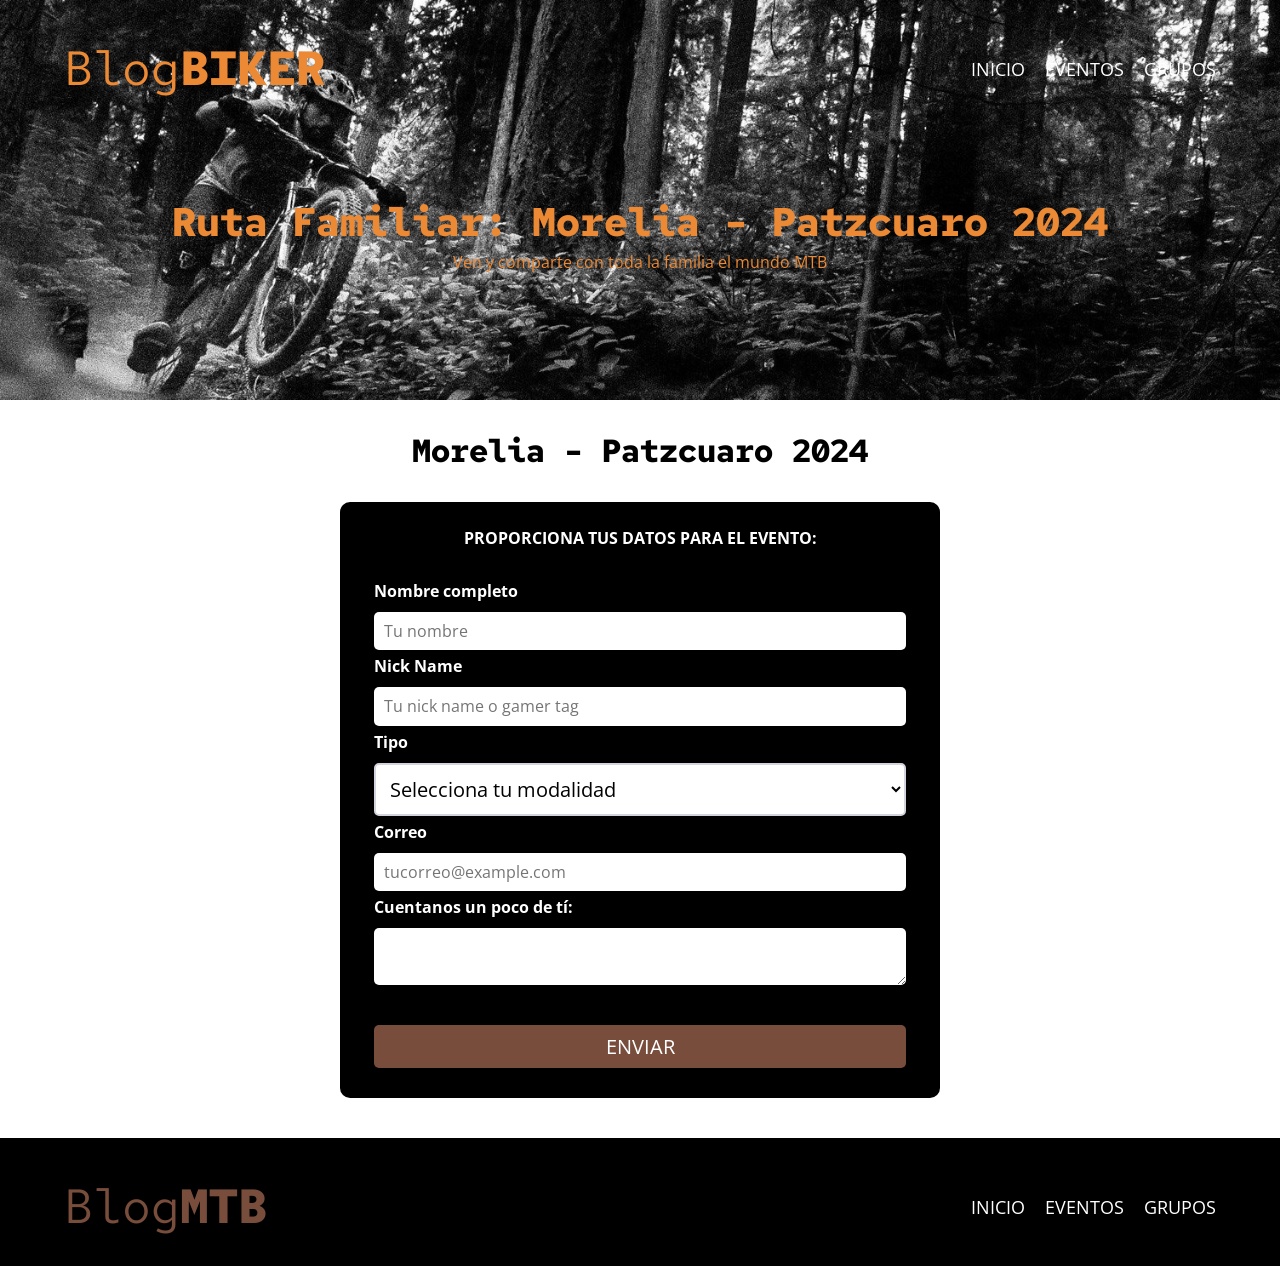
<file: registro.html>
<!DOCTYPE html>
<html lang="es">
<head>
    <meta charset="UTF-8">
    <link rel="shortcut icon" href="https://www.foxracing.com.mx/cdn/shop/files/favicon-196x196_32x32.webp?v=1658250862">
    <meta name="viewport" content="width=device-width, initial-scale=1.0">
    <link rel="stylesheet" href="CSS/normalize.css">
    <link rel="preconnect" href="https://fonts.googleapis.com">
    <link rel="preconnect" href="https://fonts.gstatic.com" crossorigin>

    <link rel="preconnect" href="https://fonts.googleapis.com">
    <link rel="preconnect" href="https://fonts.gstatic.com" crossorigin>
    <link href="https://fonts.googleapis.com/css2?family=Oxygen&family=Red+Hat+Mono:wght@400;700&display=swap" rel="stylesheet"> 

    <link href="https://fonts.googleapis.com/css2?family=Open+Sans&family=PT+Sans:wght@400;700&display=swap" rel="stylesheet">
    <link rel="stylesheet" href="CSS/style.css">

    <title>Blog BIKER</title>
</head>
<body>
    <header class="header__registro">

        <div class="contenedor">
            <div class="barra">
                <a class="logo-reg" href="index.html">
                    <h1 class="logo__nombre no-margin centrar-texto">Blog<span class="logo__bold">BIKER</span></h1>
                </a>

                <nav class="navegacion">
                    <a href="index.html" class="navegacion__enlace">Inicio</a>
                    <a href="#" class="navegacion__enlace">Eventos</a>
                    <a href="#" class="navegacion__enlace">Grupos</a>
                </nav>

            </div>
        </div>

        <div class="header__texto--registro">
            <h2 class="no-margin">Ruta Familiar: Morelia - Patzcuaro 2024</h2>
            <p class="no-margin">Ven y comparte con toda la familia el mundo MTB</p>
        </div>
    </header>

    <div class="contenedor contenido-registro">
        <main class="blog">
            <h3 class="centrar-texto">Morelia - Patzcuaro 2024</h3>
            <div>
                <form class="formulario">
                    <fieldset>
                        <legend>Proporciona tus datos para el evento:</legend>
                        <div class="contenedor-campos">
                            <div class="campo">
                                <label>Nombre completo</label>
                                <input class="input-text" type="text" id="nombre" placeholder="Tu nombre">
                            </div>
                            <div class="campo">
                                <label>Nick Name</label>
                                <input class="input-text" id="gamerTag" type="text" placeholder="Tu nick name o gamer tag">
                            </div>

                            <div class="campo">
                                <label>Tipo</label>
                                <select class="formulario-select" id="raza">
                                    <option selected disabled class="input-text">Selecciona tu modalidad</option>
                                    <option>MTB</option>
                                    <option>Ruta</option>
                                    <option>Pista</option>
                                </select>
                            </div>

                            <div class="campo">
                                <label>Correo</label>
                                <input class="input-text" id="correo" type="email" placeholder="tucorreo@example.com">
                            </div>

                            <div class="campo">
                                <label>Cuentanos un poco de tí:</label>
                                <textarea class="input-text" id="mensaje"></textarea>
                            </div>
                            <div>
                                <input class="formulario__boton" type="submit" value="Enviar">
                            </div>
                        </div>
                    </fieldset>
                </form>
            </div>
        </main>

    </div>

    <footer class="footer">
        <div class="contenedor">
            <div class="barra">
                <a class="logo" href="index.html">
                    <h1 class="logo__nombre no-margin centrar-texto">Blog<span class="logo__bold">MTB</span></h1>
                </a>

                <nav class="navegacion">
                    <a href="index.html" class="navegacion__enlace">Inicio</a>
                    <a href="#" class="navegacion__enlace">Eventos</a>
                    <a href="#" class="navegacion__enlace">Grupos</a>
                </nav>

            </div>
        </div>
    </footer>
    <script src="JS/scripts_registro.js">
    </script>
</body>
</html>
</file>
<file: CSS/style.css>
:root {
    --feunteTitulo: 'PT Sans', sans-serif;
    --fuenteParrafo: 'Open Sans', sans-serif;
    --fuenteTitulo2: 'Red Hat Mono', sans-Serif;

    --primario: #784D3C;
    --blanco: #FFFFFF;
    --negro: #000000;
    --gris: #D2D3DD;
    --error: #B90000;
    --correcto: #4AB900;
    --naranja: #eb8934;
}

html{
    box-sizing: border-box;
    font-size: 62.5%;
}

*,*:before,*:after{
    box-sizing: inherit;
}
body{
    font-family: var(--fuenteParrafo);
    font-size: 1.6rem;
    line-height: 2;
}

.contenedor{
    max-width: 120rem;
    width: 90%;
    margin: 0 auto;
}

a{
    text-decoration: none;
}

h1, h2, h3, h4{
    font-family: var(--fuenteTitulo2);
    line-height: 1.2;
}

h1{
    font-size: 4.8rem;
}
h2{
    font-size: 4rem;
}
h3{
    font-size: 3.2rem;
}
h4{
    font-size: 2.8rem;
}

img{
    max-width: 100%;
}

.no-margin{
    margin: 0;
}

.no-padding{
    padding: 0;
}

.centrar-texto{
    text-align: center;
}


.header{
    background-image: url(../img/banner_3.jpg);
    height: 60rem;
    background-size: cover;
    background-repeat: no-repeat;
    background-position: center center;
    background-color: rgba(0,0,0,0.1);
}

.header__registro{
    background-image: url(../img/cover_reg.jpg);
    height: 40rem;
    background-size: cover;
    background-repeat: no-repeat;
    background-position: center center;
}

.header__texto{
    text-align: center;
    color: var(--blanco);
    margin-top: 5rem;
}

.header__texto--registro{
    text-align: center;
    color: var(--naranja);
    margin-top: 6rem;
}

@media (min-width:768px){
    .header__texto{
        margin-top: 15rem;
    }
    .header__texto--registro{
        margin-top: 10rem;
    }
}

@media (min-width: 768px){
    .barra{
        display: flex;
        justify-content: space-between;
        align-items: center;
    }
}

.barra{
    padding-top: 4rem;
}

.logo{
    color: var(--primario);
}
.logo-reg{
    color: var(--naranja);
}

.logo__nombre{
    font-weight: 400;
}

.logo__bold{
    font-weight: 700;
}

@media (min-width:768px){
    .navegacion{
        display: flex;
        gap: 2rem;
    }
}

.navegacion__enlace{
    display: block;
    text-align: center;
    font-size: 1.8rem;
    color: var(--blanco);
    text-transform: uppercase;
}
.navegacion__enlace:hover{
    color: var(--correcto);
}

@media (min-width:768px){
    .contenido-principal{
        display: grid;
        grid-template-columns: 2fr 1fr;
        column-gap: 4rem;
    }
}

.contenido-registro{
    display: grid;
    grid-template-columns: 1fr;
    column-gap: 4rem;
}

.entrada{
    border-bottom: 1px solid var(--gris);
    margin-bottom: 2rem;
}

.entrada:last-of-type{
    border: none;
    margin-bottom: 0;
}

.boton{
    display: block;
    font-family: var(--feunteTitutlo);
    color: var(--blanco);
    text-align: center;
    padding: 1rem 3rem;
    font-size: 1.8rem;
    text-transform: uppercase;
    font-weight: 700;
    margin-bottom: 2rem;
}

@media (min-width:768px){
    .boton{
        display: inline-block;
    }
}

.boton--primario{
    background-color: var(--negro);
}

.boton--secundario{
    background-color: var(--primario);
}
.boton--primario:hover,
.boton--secundario:hover{
    color: var(--correcto);
}

.eventos{
    list-style: none;
}

.widget-evento{
    border-bottom: 1px solid var(--gris);
    margin-bottom: 2rem;
}

.widget-evento:last-of-type{
    border: none;
    margin-bottom: 0;
}

.widget-evento__label{
    font-family: var(--feunteTitutlo);
    font-weight: 700;
}

.widget-evento__info{
    font-weight: 400;
}

.footer{
    background-color: var(--negro);
    padding-bottom: 3rem;
    margin-top: 4rem;
}

/*CSS Formulario*/

.formulario{
    background-color: var(--negro);
    width: min(60rem, 100%);
    margin: 0 auto;
    padding: 2rem;
    border-radius: 1rem;
}

.formulario fieldset
{
    border: none;
}

.formulario legend{
    width: 100%;
    text-align: center;
    margin-bottom: 1.5rem;
    color: var(--blanco);
    text-transform: uppercase;
    font-weight: 700;
}


.campos{
    margin: 1rem;
}

.campo label{
    color: var(--blanco);
    font-weight: 700;
    margin-bottom: .5rem;
    display: block;
}

.input-text{
    width: 100%;
    border: none;
    padding: 1rem;
    border-radius: .5rem;
}

.formulario__boton{
    background-color: var(--primario);
    color:var(--blanco);
    padding: 1rem 3rem;
    margin-top: 3rem;
    font-size: 2rem;
    text-decoration: none;
    text-transform: uppercase;
    font-weight: 400;
    border-radius: .5rem;
    width: 100%;
    text-align: center;
    border: none;
}
.formulario__boton:hover{
    cursor:pointer;
    background-color: var(--blanco);
    color:var(--negro);
}


.formulario-select{
    width: 100%;
    border-radius: .5rem;
    border: .2rem solid var(--gris);
    background-color: var(--blanco);
    color: var(--negro);
    font-size: 2rem;
    font-family: var(--fuenteprincipal);
    padding: 1rem;
}

.error{
    background-color: var(--error);
    color: var(--blanco);
    padding: .5rem;
    border-radius: .5rem;
    text-transform: uppercase;
}

.correcto{
    background-color: var(--correcto);
    color: var(--blanco);
    padding: .5rem;
    border-radius: .5rem;
    text-transform: uppercase;
}
</file>
